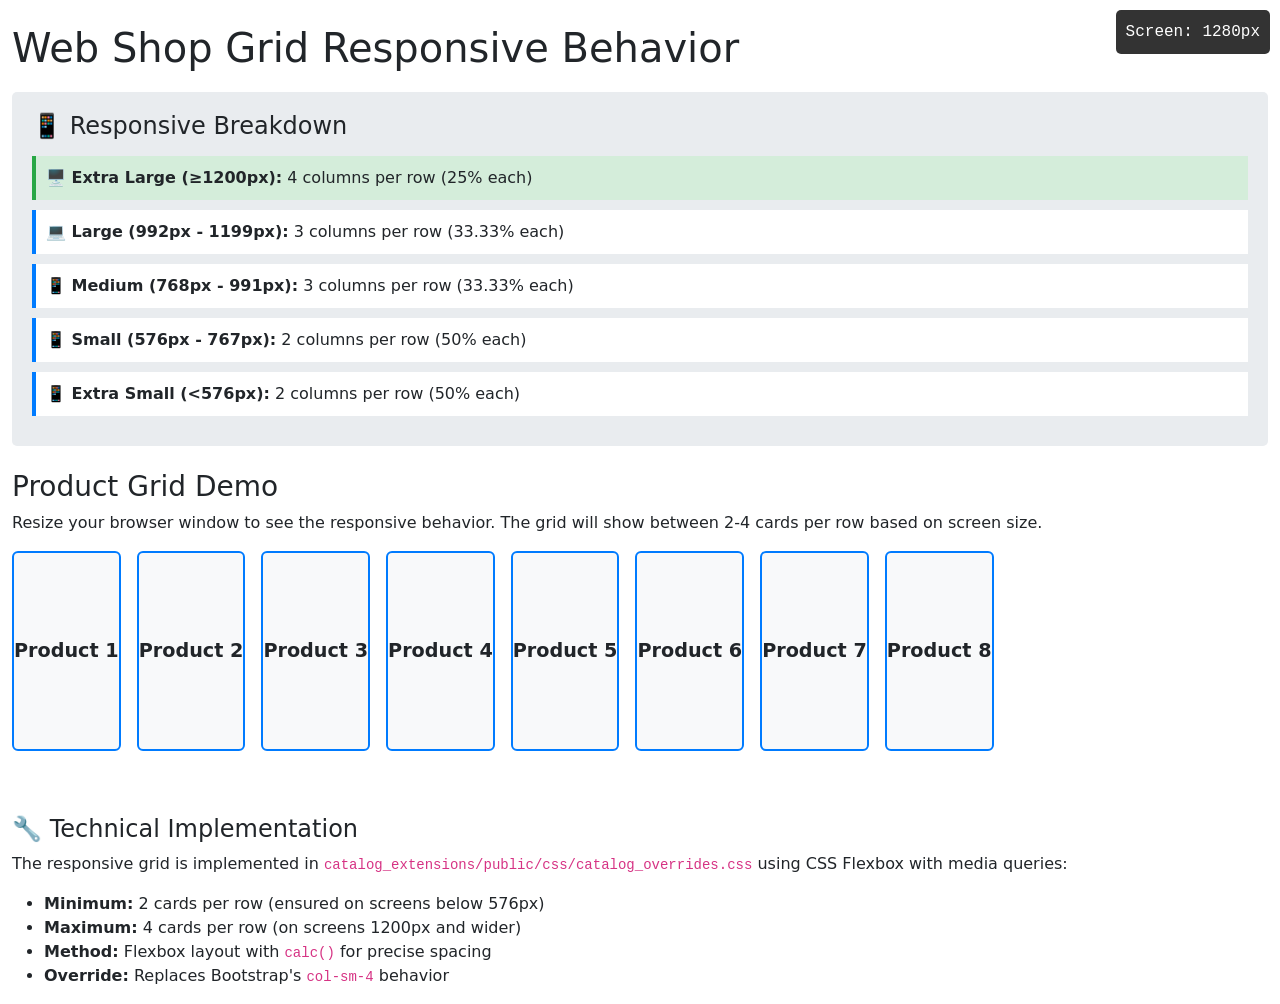
<file: responsive-grid-demo.html>
<!DOCTYPE html>
<html lang="en">
<head>
    <meta charset="UTF-8">
    <meta name="viewport" content="width=device-width, initial-scale=1.0">
    <title>Web Shop Grid Responsive Behavior</title>
    <link href="https://cdn.jsdelivr.net/npm/bootstrap@5.1.3/dist/css/bootstrap.min.css" rel="stylesheet">
    <style>
        /* Demo styles matching catalog_extensions */
        .products-list {
            display: flex;
            flex-wrap: wrap;
            gap: 1rem;
            margin-left: 0 !important;
            margin-right: 0 !important;
        }

        .products-list .item-card {
            flex: 0 0 auto;
            margin-left: 0 !important;
            margin-right: 0 !important;
            margin-bottom: 1rem;
        }

        /* Extra Large Screens (1200px and up): 4 columns */
        @media (min-width: 1200px) {
            .products-list .item-card {
                flex: 0 0 calc(25% - 1rem);
                max-width: calc(25% - 1rem);
            }
        }

        /* Large Screens (992px - 1199px): 3 columns */
        @media (min-width: 992px) and (max-width: 1199.98px) {
            .products-list .item-card {
                flex: 0 0 calc(33.333% - 1rem);
                max-width: calc(33.333% - 1rem);
            }
        }

        /* Medium Screens (768px - 991px): 3 columns */
        @media (min-width: 768px) and (max-width: 991.98px) {
            .products-list .item-card {
                flex: 0 0 calc(33.333% - 1rem);
                max-width: calc(33.333% - 1rem);
            }
        }

        /* Small Screens (576px - 767px): 2 columns */
        @media (min-width: 576px) and (max-width: 767.98px) {
            .products-list .item-card {
                flex: 0 0 calc(50% - 1rem);
                max-width: calc(50% - 1rem);
            }
        }

        /* Extra Small Screens (below 576px): 2 columns */
        @media (max-width: 575.98px) {
            .products-list .item-card {
                flex: 0 0 calc(50% - 1rem);
                max-width: calc(50% - 1rem);
            }
        }

        /* Hide the old col-sm-4 behavior */
        .products-list .col-sm-4 {
            flex: 0 0 auto !important;
            max-width: none !important;
            width: auto !important;
        }

        /* Card styling for demo */
        .card {
            border: 2px solid #007bff;
            background: #f8f9fa;
            min-height: 200px;
            display: flex;
            align-items: center;
            justify-content: center;
            font-weight: bold;
            font-size: 1.2rem;
        }

        .screen-info {
            position: fixed;
            top: 10px;
            right: 10px;
            background: rgba(0,0,0,0.8);
            color: white;
            padding: 10px;
            border-radius: 5px;
            font-family: monospace;
            z-index: 1000;
        }

        .breakdown-info {
            background: #e9ecef;
            padding: 20px;
            margin: 20px 0;
            border-radius: 5px;
        }

        .breakdown-info h4 {
            margin-bottom: 15px;
        }

        .breakdown-item {
            margin: 10px 0;
            padding: 10px;
            background: white;
            border-left: 4px solid #007bff;
        }

        .current-breakpoint {
            background: #d4edda;
            border-left-color: #28a745;
        }
    </style>
</head>
<body>
    <div class="screen-info" id="screenInfo">
        Screen: <span id="screenWidth"></span>px
    </div>

    <div class="container-fluid mt-4">
        <h1>Web Shop Grid Responsive Behavior</h1>
        
        <div class="breakdown-info">
            <h4>📱 Responsive Breakdown</h4>
            <div class="breakdown-item">
                <strong>🖥️ Extra Large (≥1200px):</strong> 4 columns per row (25% each)
            </div>
            <div class="breakdown-item">
                <strong>💻 Large (992px - 1199px):</strong> 3 columns per row (33.33% each)
            </div>
            <div class="breakdown-item">
                <strong>📱 Medium (768px - 991px):</strong> 3 columns per row (33.33% each)
            </div>
            <div class="breakdown-item">
                <strong>📱 Small (576px - 767px):</strong> 2 columns per row (50% each)
            </div>
            <div class="breakdown-item current-breakpoint" id="currentBreakpoint">
                <strong>📱 Extra Small (<576px):</strong> 2 columns per row (50% each)
            </div>
        </div>

        <h3 class="mt-4">Product Grid Demo</h3>
        <p>Resize your browser window to see the responsive behavior. The grid will show between 2-4 cards per row based on screen size.</p>
        
        <div class="products-list">
            <div class="col-sm-4 item-card">
                <div class="card">
                    Product 1
                </div>
            </div>
            <div class="col-sm-4 item-card">
                <div class="card">
                    Product 2
                </div>
            </div>
            <div class="col-sm-4 item-card">
                <div class="card">
                    Product 3
                </div>
            </div>
            <div class="col-sm-4 item-card">
                <div class="card">
                    Product 4
                </div>
            </div>
            <div class="col-sm-4 item-card">
                <div class="card">
                    Product 5
                </div>
            </div>
            <div class="col-sm-4 item-card">
                <div class="card">
                    Product 6
                </div>
            </div>
            <div class="col-sm-4 item-card">
                <div class="card">
                    Product 7
                </div>
            </div>
            <div class="col-sm-4 item-card">
                <div class="card">
                    Product 8
                </div>
            </div>
        </div>

        <div class="mt-5">
            <h4>🔧 Technical Implementation</h4>
            <p>The responsive grid is implemented in <code>catalog_extensions/public/css/catalog_overrides.css</code> using CSS Flexbox with media queries:</p>
            <ul>
                <li><strong>Minimum:</strong> 2 cards per row (ensured on screens below 576px)</li>
                <li><strong>Maximum:</strong> 4 cards per row (on screens 1200px and wider)</li>
                <li><strong>Method:</strong> Flexbox layout with <code>calc()</code> for precise spacing</li>
                <li><strong>Override:</strong> Replaces Bootstrap's <code>col-sm-4</code> behavior</li>
            </ul>
        </div>
    </div>

    <script>
        function updateScreenInfo() {
            const width = window.innerWidth;
            document.getElementById('screenWidth').textContent = width;
            
            // Update current breakpoint indicator
            const breakpoints = document.querySelectorAll('.breakdown-item');
            breakpoints.forEach(item => item.classList.remove('current-breakpoint'));
            
            let currentBreakpoint;
            if (width >= 1200) {
                currentBreakpoint = 0; // Extra Large
            } else if (width >= 992) {
                currentBreakpoint = 1; // Large
            } else if (width >= 768) {
                currentBreakpoint = 2; // Medium
            } else if (width >= 576) {
                currentBreakpoint = 3; // Small
            } else {
                currentBreakpoint = 4; // Extra Small
            }
            
            breakpoints[currentBreakpoint].classList.add('current-breakpoint');
        }

        // Update on load and resize
        window.addEventListener('load', updateScreenInfo);
        window.addEventListener('resize', updateScreenInfo);
    </script>
</body>
</html>
</file>
